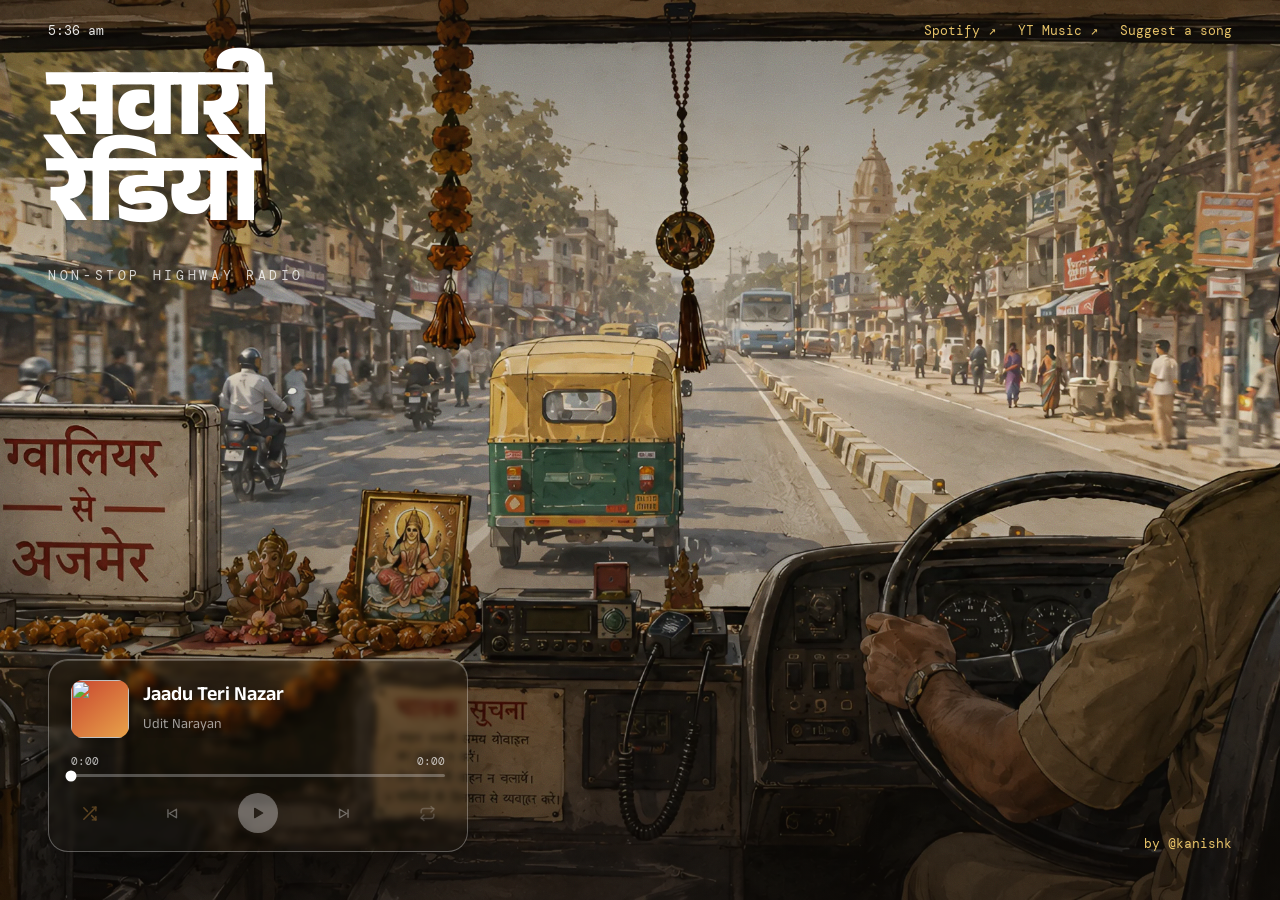
<file: index.html>
<!doctype html>
<html lang="en">
<head>
<meta charset="utf-8">
<meta name="viewport" content="width=device-width, initial-scale=1, viewport-fit=cover">
<title>सवारी रेडियो — Sawaari Radio</title>
<meta name="description" content="Non-stop highway radio from the front seat of an Indian public bus.">
<link rel="preconnect" href="https://fonts.gstatic.com" crossorigin>
<link href="https://fonts.googleapis.com/css2?family=Anek+Devanagari:wght@400;500;600;800&family=DM+Mono:wght@400;500&display=swap" rel="stylesheet">
<link rel="stylesheet" href="css/style.css">
</head>
<body>

<!-- Desktop and mobile now share the same background photo (Glass Control
     Card handoff, both breakpoints) — only the CSS crop/position differs. -->
<img class="hero" src="assets/hero.webp" alt="View of a bus dashboard and shrine looking out onto a busy Indian street.">

<div class="scrim" aria-hidden="true"></div>
<div class="grain" aria-hidden="true"></div>

<header class="status-bar">
  <span id="clock">--:--</span>

  <nav class="top-links">
    <!-- The curated playlist in each app. `si=` share tokens intentionally
         stripped — they're per-share attribution, not needed to open these. -->
    <a href="https://open.spotify.com/playlist/7woOLSZijkm50yU3QelG8X" target="_blank" rel="noopener">Spotify ↗</a>
    <a href="https://music.youtube.com/playlist?list=PLDdNNsCxZ2Js" target="_blank" rel="noopener">YT Music ↗</a>
    <button type="button" class="suggest-toggle" id="suggest-toggle" aria-expanded="false" aria-controls="suggest-panel">Suggest a song</button>
  </nav>
</header>

<div class="suggest-panel" id="suggest-panel" hidden>
  <div class="eyebrow">Suggest a song</div>
  <form id="recommend-form" novalidate>
    <input type="text" id="rec-song" name="song" maxlength="120" required autocomplete="off" placeholder="Song name">
    <input type="text" id="rec-artist" name="artist" maxlength="200" autocomplete="off" placeholder="Artist or link (optional)">

    <!-- honeypot: off-screen rather than display:none so naive bots still fill it -->
    <div class="hp" aria-hidden="true">
      <label for="rec-website">Website</label>
      <input type="text" id="rec-website" name="website" tabindex="-1" autocomplete="off">
    </div>

    <button type="submit" id="rec-submit">Send</button>
    <p class="rec-status" id="rec-status" role="status"></p>
  </form>
</div>

<div class="masthead" lang="hi">
  <div class="masthead-title">सवारी<br>रेडियो</div>
  <div class="masthead-sub">non-stop highway radio</div>
</div>

<main class="shelf-row">
  <section class="player-card" aria-label="Player">
    <!-- .track-row groups art+text into one row within the card's vertical
         stack — same structure on both desktop and mobile now that mobile's
         Glass Control Card handoff also uses a column layout. -->
    <div class="track-row">
      <img class="art" id="track-art" alt="" aria-hidden="true">

      <div class="track-info">
        <div class="eyebrow">Now playing</div>
        <div class="track-title" id="track-title">Press play</div>
        <div class="track-channel" id="track-channel">—</div>
      </div>
    </div>

    <div class="time-labels">
      <span id="time-elapsed">0:00</span>
      <span id="time-total">0:00</span>
    </div>

    <div class="progress-track" id="progress-track" role="slider" aria-label="Seek" aria-valuemin="0" aria-valuemax="100" aria-valuenow="0" tabindex="0">
      <div class="progress-fill" id="progress-fill"></div>
    </div>

    <div class="controls">
      <button class="ctrl ctrl-shuffle" id="shuffle" type="button" aria-label="Shuffle" aria-pressed="true">
        <svg viewBox="0 0 24 24" aria-hidden="true" stroke-linecap="round"><path d="M16 3h5v5"/><path d="M4 20 21 3"/><path d="M21 16v5h-5"/><path d="M15 15l6 6"/><path d="M4 4l5 5"/></svg>
      </button>
      <button class="ctrl" id="prev" type="button" aria-label="Previous track">
        <svg viewBox="0 0 24 24" aria-hidden="true"><path d="M7 6v12M19 6 9 12l10 6z"/></svg>
      </button>
      <button class="ctrl ctrl-play" id="play" type="button" aria-label="Play" aria-pressed="false">
        <svg class="icon-play" viewBox="0 0 24 24" aria-hidden="true"><path d="M7 5l12 7-12 7z"/></svg>
        <svg class="icon-pause" viewBox="0 0 24 24" aria-hidden="true"><path d="M8 5v14M16 5v14"/></svg>
      </button>
      <button class="ctrl" id="next" type="button" aria-label="Next track">
        <svg viewBox="0 0 24 24" aria-hidden="true"><path d="M17 6v12M5 6l10 6-10 6z"/></svg>
      </button>
      <button class="ctrl ctrl-repeat" id="repeat" type="button" aria-label="Repeat" data-mode="off">
        <svg viewBox="0 0 24 24" aria-hidden="true" stroke-linecap="round"><path d="M17 2l4 4-4 4"/><path d="M3 11V9a4 4 0 0 1 4-4h14"/><path d="M7 22l-4-4 4-4"/><path d="M21 13v2a4 4 0 0 1-4 4H3"/></svg>
        <span class="repeat-badge" aria-hidden="true">1</span>
      </button>
    </div>

    <p class="blocked-help" id="blocked-help" hidden></p>
  </section>

</main>

<a class="credit" href="https://github.com/kanishksingh3012" target="_blank" rel="noopener">by @kanishk</a>

<!-- hidden audio source; playback only, never visible -->
<div id="yt-player" class="yt-hidden"></div>

<script src="https://www.youtube.com/iframe_api"></script>
<script src="https://cdn.jsdelivr.net/npm/gsap@3.12.5/dist/gsap.min.js"></script>
<script src="js/app.js"></script>
<script src="js/recommend.js"></script>

</body>
</html>
</file>
<file: css/style.css>
:root {
  /* Design tokens — from design_handoff_glass_shelf_player/README.md, "Glass Shelf v2" */
  --scrim-dark: #12100e;
  --card-bg: rgba(20, 15, 11, 0.52);
  --card-border: rgba(255, 255, 255, 0.24);
  --accent-a: #c8452f;
  --accent-b: #e8a34a;
  --gold: #e8c46a;
  --text: #fff;
  --text-dim-1: rgba(255, 255, 255, 0.9);
  --text-dim-2: rgba(255, 255, 255, 0.78);
  --text-dim-3: rgba(255, 255, 255, 0.6);
  --text-dim-4: rgba(255, 255, 255, 0.62);
  --margin: 48px;
  /* Shared by .shelf-row and .credit so the credit tag always sits on the
     same horizontal line as the player card's bottom edge, at every
     breakpoint, without having to update two rules in sync by hand. */
  --shelf-bottom: 48px;
  /* Glass Control Card handoff's single tunable "glass strength" dial (0–1,
     spec default 0.26; set to 0.1 by request). Background tint alpha and
     backdrop-blur radius both derive from this one value on purpose — see
     .player-card — so they can never drift out of sync with each other. */
  --glass-amount: 0.1;
  --font-display: 'Anek Devanagari', system-ui, sans-serif;
  --font-mono: 'DM Mono', ui-monospace, monospace;
}

* { box-sizing: border-box; }

html, body {
  margin: 0;
  min-height: 100%;
  background: var(--scrim-dark);
}

body {
  min-height: 100svh;
  font-family: var(--font-display);
  color: var(--text);
  -webkit-font-smoothing: antialiased;
}

a { color: var(--gold); text-decoration: none; }
a:hover { color: var(--text); }

/* Static by decision — no idle animation on the illustration. Position/scrim
   values here are desktop's (from the Glass Control Card handoff) — mobile
   overrides both in its own media query below, using the same photo with a
   different focal point (both handoffs ship the identical dashboard-bg.png). */
.hero {
  position: fixed;
  inset: 0;
  width: 100%;
  height: 100%;
  object-fit: cover;
  object-position: 45% 60%;
  z-index: 0;
  pointer-events: none;
}

.scrim {
  position: fixed;
  inset: 0;
  z-index: 0;
  pointer-events: none;
  background: linear-gradient(180deg, rgba(20, 14, 10, .5) 0%, rgba(20, 14, 10, .08) 42%, rgba(14, 9, 6, .72) 100%);
}

.grain {
  position: fixed;
  inset: 0;
  z-index: 0;
  pointer-events: none;
  opacity: .25;
  mix-blend-mode: overlay;
  background-image: url("data:image/svg+xml,%3Csvg xmlns='http://www.w3.org/2000/svg' width='140' height='140'%3E%3Cfilter id='n'%3E%3CfeTurbulence type='fractalNoise' baseFrequency='0.9' numOctaves='2' stitchTiles='stitch'/%3E%3C/filter%3E%3Crect width='100%25' height='100%25' filter='url(%23n)'/%3E%3C/svg%3E");
  background-size: 140px 140px;
}

.status-bar,
.masthead,
.shelf-row {
  position: relative;
  z-index: 1;
}

.status-bar {
  position: fixed;
  top: 22px;
  left: var(--margin);
  right: var(--margin);
  display: flex;
  align-items: center;
  justify-content: space-between;
  font-family: var(--font-mono);
  font-size: 13px;
  color: var(--text-dim-1);
}

.top-links {
  display: flex;
  align-items: center;
  gap: 22px;
}

.suggest-toggle {
  font: inherit;
  font-family: var(--font-mono);
  font-size: inherit;
  color: var(--gold);
  background: none;
  border: none;
  padding: 0;
  cursor: pointer;
}
.suggest-toggle:hover { color: var(--text); }

/* Independent of .player-card/.credit on purpose — a small popover anchored
   to the status bar, not tied to the player card's layout or height at all. */
.suggest-panel {
  position: fixed;
  top: 60px;
  right: var(--margin);
  z-index: 2;
  width: 220px;
  padding: 16px;
  border-radius: 14px;
  background: var(--card-bg);
  backdrop-filter: blur(20px);
  -webkit-backdrop-filter: blur(20px);
  border: 1px solid var(--card-border);
  box-shadow: 0 14px 40px rgba(0, 0, 0, .4), inset 0 1px 0 rgba(255, 255, 255, .2);
}

#recommend-form {
  margin-top: 8px;
  display: flex;
  flex-direction: column;
  gap: 8px;
}

#recommend-form input {
  border: 1px solid var(--card-border);
  border-radius: 8px;
  background: rgba(0, 0, 0, .28);
  padding: 8px 10px;
  color: var(--text);
  font: inherit;
  font-size: 13px;
}
#recommend-form input::placeholder { color: rgba(255, 255, 255, .4); }

#rec-submit {
  align-self: flex-start;
  border: 1px solid var(--card-border);
  border-radius: 999px;
  background: rgba(232, 196, 106, .16);
  color: var(--text);
  padding: 6px 16px;
  font: inherit;
  font-size: 13px;
  cursor: pointer;
}
#rec-submit:hover { background: rgba(232, 196, 106, .28); }
#rec-submit:disabled { opacity: .5; cursor: default; }

.rec-status {
  margin: 8px 0 0;
  font-size: 12px;
  color: var(--text-dim-3);
}
/* Reserving height for this even when empty (the old min-height) left a
   visually disproportionate dead strip at the bottom of this small panel —
   only take up space once there's actually a message to show. */
.rec-status:empty {
  margin: 0;
  display: none;
}
.rec-status[data-tone="error"] { color: #ff9f8d; }
.rec-status[data-tone="ok"] { color: #9fe0b4; }

.masthead {
  position: fixed;
  top: 76px;
  left: var(--margin);
  z-index: 1;
  max-width: calc(100vw - 2 * var(--margin));
}

.masthead-title {
  font-weight: 800;
  font-size: 96px;
  line-height: .9;
  color: var(--text);
  letter-spacing: -0.03em;
}

.masthead-sub {
  margin-top: 18px;
  font-family: var(--font-mono);
  font-size: 13px;
  letter-spacing: .28em;
  text-transform: uppercase;
  color: var(--text-dim-2);
}

.shelf-row {
  position: fixed;
  left: var(--margin);
  right: var(--margin);
  bottom: var(--shelf-bottom);
  z-index: 1;
  display: flex;
  align-items: flex-end;
  justify-content: space-between;
  gap: 24px;
  flex-wrap: wrap;
}

/* Glass Control Card handoff (design_handoff_glass_control_card/README.md).
   Fixed-width vertical card, not the old fit-content horizontal row —
   width no longer depends on content, so the old .blocked-help ballooning
   fix (max-width hack) isn't needed here; a fixed width can't balloon. */
.player-card {
  width: 420px;
  box-sizing: border-box;
  padding: 20px 22px 18px;
  display: flex;
  flex-direction: column;
  border-radius: 20px;
  /* Both derive from the one --glass-amount dial — see :root. */
  background: rgba(28, 20, 14, var(--glass-amount));
  backdrop-filter: blur(calc(30px * var(--glass-amount))) saturate(1.1);
  -webkit-backdrop-filter: blur(calc(30px * var(--glass-amount))) saturate(1.1);
  border: 1px solid rgba(255, 255, 255, .3);
  box-shadow: 0 20px 50px rgba(0, 0, 0, .4), inset 0 1px 0 rgba(255, 255, 255, .22);
  /* Keeps card text legible however transparent the glass fill gets —
     text opacity itself always stays 1, per the handoff. */
  text-shadow: 0 1px 10px rgba(0, 0, 0, .6);
}

/* Groups art+text into one row within the card's vertical stack — shared
   as-is by mobile too, since both breakpoints' Glass Control Card handoffs
   use the same column layout and content order. */
.track-row {
  display: flex;
  align-items: center;
  gap: 14px;
}

.art {
  width: 58px;
  height: 58px;
  flex: none;
  border-radius: 12px;
  background: linear-gradient(140deg, var(--accent-a), var(--accent-b));
  box-shadow: 0 4px 14px rgba(0, 0, 0, .35);
  object-fit: cover;
}

.track-info {
  min-width: 0;
}

/* "NOW PLAYING" eyebrow isn't part of this card's design on either
   breakpoint (kept in markup, not deleted, in case a future design wants it
   back). */
.eyebrow {
  display: none;
  font-family: var(--font-mono);
  font-size: 10px;
  letter-spacing: .24em;
  text-transform: uppercase;
  color: var(--text-dim-4);
}

.track-title {
  font-size: 20px;
  font-weight: 600;
  color: var(--text);
  white-space: nowrap;
  overflow: hidden;
  text-overflow: ellipsis;
}

.track-channel {
  font-size: 14px;
  color: rgba(255, 255, 255, .6);
  white-space: nowrap;
  overflow: hidden;
  text-overflow: ellipsis;
}

.time-labels {
  margin-top: 16px;
  display: flex;
  justify-content: space-between;
  font-family: var(--font-mono);
  font-size: 11px;
  color: rgba(255, 255, 255, .7);
}

.progress-track {
  margin-top: 6px;
  position: relative;
  height: 3px;
  border-radius: 2px;
  background: rgba(255, 255, 255, .28);
  cursor: pointer;
  touch-action: none; /* dragging the thin bar shouldn't trigger page scroll on touch */
}

.progress-fill {
  display: block;
  width: 0%;
  height: 100%;
  border-radius: 2px;
  background: var(--text);
  position: relative;
}

/* Permanent scrubber handle on the fill's leading edge (mobile has its own,
   larger, ::after handle inside its own media query — this one is scoped
   to desktop's thinner 3px track via the min-width query below). */
.progress-fill::after {
  content: '';
  position: absolute;
  left: 100%;
  top: 50%;
  transform: translate(-50%, -50%);
  width: 11px;
  height: 11px;
  border-radius: 50%;
  background: var(--text);
}

.controls {
  margin-top: 16px;
  padding: 0 2px;
  display: flex;
  align-items: center;
  justify-content: space-between;
  color: var(--text);
}

.ctrl {
  display: grid;
  place-items: center;
  /* 32px minimum hit target per the handoff, even though the visible glyph
     is smaller — the icon itself is sized via .ctrl svg below. */
  width: 32px;
  height: 32px;
  padding: 0;
  border: none;
  background: transparent;
  color: inherit;
  cursor: pointer;
  border-radius: 50%;
}

.ctrl:disabled { opacity: .35; cursor: default; }

.ctrl svg {
  width: 17px;
  height: 17px;
  fill: none;
  stroke: currentColor;
  stroke-width: 2;
  stroke-linejoin: round;
}

.ctrl-play {
  width: 40px;
  height: 40px;
  background: rgba(255, 255, 255, .92);
  color: #1a1613;
  box-shadow: 0 6px 18px rgba(0, 0, 0, .3);
}
.ctrl-play svg { fill: currentColor; stroke: currentColor; width: 16px; height: 16px; }

/* The `hidden` attribute does not hide SVG elements, so swap on a state class. */
.ctrl-play .icon-pause,
.ctrl-play.is-playing .icon-play { display: none; }
.ctrl-play.is-playing .icon-pause { display: block; }

/* Shuffle: the one constant-accent icon (amber), per the handoff — dims to
   the shared inactive tone when toggled off, no separate "toggled-off amber"
   state to define. Repeat cycles off/all/one and reuses the same colors. */
.ctrl-shuffle { color: var(--accent-b); }
.ctrl-shuffle[aria-pressed="false"] { color: rgba(255, 255, 255, .55); }

.ctrl-repeat[data-mode="off"] { color: rgba(255, 255, 255, .55); }
.ctrl-repeat[data-mode="all"],
.ctrl-repeat[data-mode="one"] { color: var(--accent-b); }

.repeat-badge {
  display: none;
  position: absolute;
  bottom: 2px;
  right: 2px;
  font-family: var(--font-mono);
  font-size: 8px;
  line-height: 1;
  color: inherit;
}
.ctrl-repeat { position: relative; }
.ctrl-repeat[data-mode="one"] .repeat-badge { display: block; }

/* Only shown when playback is actually blocked — drops onto its own full
   row (`flex: 1 0 100%` needs .player-card's `flex-wrap: wrap`) so the
   message can wrap instead of truncating like the title/channel lines. */
/* Simple now that .player-card is a fixed-420px-wide column layout: no
   flex-basis/min-width tricks needed (those were for the old row+wrap card,
   where width was content-derived and could balloon — a fixed width can't).
   Needs its own margin-top since .player-card has no `gap` of its own to
   borrow spacing from (each section here sets its own explicit margin-top
   instead, so this just follows that same pattern). */
.blocked-help {
  margin-top: 16px;
  padding-top: 12px;
  border-top: 1px solid var(--card-border);
  font-size: 12px;
  line-height: 1.5;
  color: var(--accent-b);
}

/* Sits on the same horizontal line as the player card's bottom edge
   (shares --shelf-bottom with .shelf-row) and matches the Spotify/YT Music
   links in the status bar — same gold, same 13px, same font. */
.credit {
  position: fixed;
  right: var(--margin);
  bottom: var(--shelf-bottom);
  z-index: 1;
  font-family: var(--font-mono);
  font-size: 13px;
  color: var(--gold);
}
.credit:hover { color: var(--text); }

.yt-hidden {
  position: absolute;
  width: 1px;
  height: 1px;
  left: -9999px;
  opacity: 0;
  pointer-events: none;
}

/* Honeypot: off-screen rather than display:none, so naive bots that skip
   invisible fields still fill it in. Lost when the old recommend form's
   CSS was stripped during the rebrand — needed again now it's back. */
.hp {
  position: absolute;
  left: -9999px;
  width: 1px;
  height: 1px;
  overflow: hidden;
}

:focus-visible {
  outline: 2px solid var(--gold);
  outline-offset: 2px;
}

/* Design frame is 1280x720; below that the masthead and status bar are
   scaled down and the shelf stacks so the card never exceeds the viewport.
   The far-left/right scenery is lost on narrow viewports — accepted tradeoff. */
@media (max-width: 900px) {
  .masthead-title { font-size: clamp(48px, 12vw, 96px); }
}

/* Mobile — design_handoff_glass_control_card_mobile/README.md, 390x844
   frame. Same "Glass Control Card" language as desktop (shared column
   layout, shared --glass-amount dial, same card content/order) — the real
   differences are just the photo's focal point, the scrim ramp, and a
   handful of smaller-scale tokens (card padding, art/type sizes, handle). */
@media (max-width: 767px) {
  :root { --margin: 24px; --shelf-bottom: 34px; }

  /* Same photo as desktop, different focal point — dashboard/shrine area. */
  .hero { object-position: 35% 65%; }

  .scrim {
    background: linear-gradient(180deg,
      rgba(20, 14, 10, .55) 0%,
      rgba(20, 14, 10, .15) 40%,
      rgba(14, 9, 6, .75) 100%);
  }

  .status-bar { top: 14px; font-size: 13px; color: var(--text); align-items: flex-start; }
  /* Three items (Spotify/YT Music/Suggest) don't fit on one line at mobile
     widths without crowding the clock — wraps to a second, right-aligned
     line instead of shrinking the gap to almost nothing. */
  .top-links { flex-wrap: wrap; justify-content: flex-end; gap: 10px 14px; max-width: 60%; }

  .masthead { top: 196px; }
  .masthead-title {
    font-size: 46px;
    line-height: .92;
    letter-spacing: -0.02em;
    text-shadow: 0 4px 26px rgba(0, 0, 0, .5);
  }
  .masthead-sub { margin-top: 12px; font-size: 11px; letter-spacing: .22em; }

  .shelf-row {
    flex-direction: column;
    align-items: stretch;
  }

  /* Card is full-width of the 24px gutters, not fixed-width like desktop's
     420px — everything else (column direction, glass background/blur,
     border, shadow, text-shadow) is inherited from the shared .player-card
     rule above, since the mobile handoff's values match desktop's exactly. */
  .player-card {
    width: 100%;
    padding: 20px 20px 18px;
  }

  .art { width: 56px; height: 56px; }

  .track-title { font-size: 19px; }
  .track-channel { font-size: 13px; }

  /* Handle is 1px larger than desktop's (12px vs 11px) — only the size
     changes, position still inherits the shared left:100% rule above. */
  .progress-fill::after { width: 12px; height: 12px; }

  /* All five transport icons meet the spec's 44x44 minimum touch target
     (desktop's 32px .ctrl is too small to tap reliably) at the spec's own
     19px base icon size. Play keeps desktop's proportionally-larger circle
     for the same visual hierarchy, just scaled to this card's smaller tokens. */
  .ctrl { width: 44px; height: 44px; }
  .ctrl svg { width: 19px; height: 19px; }
  .ctrl-play { width: 54px; height: 54px; }
  .ctrl-play svg { width: 21px; height: 21px; }

  /* Card is full-width here, so the shared bottom line would put this
     right on top of the play button — sits just below the card instead. */
  .credit { bottom: 10px; }
}

/* Every positioned element here is `position: fixed` and sized off the
   1280x720 design frame with no regard for viewport height. On a short
   viewport (landscape phone, a small resized window) the masthead and the
   bottom player card can overlap — this compresses both so they never meet.
   Scoped to >=768px: it collapses the card to a fixed-height single row,
   which would truncate the stacked mobile layout and push the transport
   controls out of view. Narrow-and-short is handled separately below. */
@media (max-height: 480px) and (min-width: 768px) {
  :root { --shelf-bottom: 14px; }

  .status-bar { top: 12px; }

  .masthead { top: 40px; }
  .masthead-title { font-size: clamp(28px, 8vw, 44px); line-height: .95; }
  .masthead-sub { margin-top: 6px; font-size: 10px; }

  /* No .transport to compress anymore (it's gone) — shrink the new vertical
     stack proportionally instead: smaller art/type, tighter inter-row
     margins, smaller buttons, narrower fixed card width. */
  .player-card { width: 320px; padding: 14px 16px 12px; }
  .art { width: 44px; height: 44px; }
  .track-title { font-size: 16px; }
  .track-channel { font-size: 12px; }
  .time-labels { margin-top: 10px; }
  .progress-track { margin-top: 4px; }
  .controls { margin-top: 10px; }
  .ctrl { width: 28px; height: 28px; }
  .ctrl svg { width: 14px; height: 14px; }
  .ctrl-play { width: 34px; height: 34px; }
  .ctrl-play svg { width: 14px; height: 14px; }
}

/* Narrow AND short — split-screen, a foldable, or a small resized window.
   Keeps the stacked mobile layout (so the transport stays reachable) but
   tightens the masthead and card enough that both still fit. */
@media (max-height: 620px) and (max-width: 767px) {
  :root { --shelf-bottom: 20px; }

  /* Card is still full-width here so this can't follow --shelf-bottom
     (same reasoning as the base mobile block) — and the gap below the card
     is only 20px now, too tight for the inherited 10px/13px pairing without
     touching the card, so both are pulled in further. */
  .credit { bottom: 2px; font-size: 11px; }

  .masthead { top: 56px; }
  .masthead-title { font-size: 30px; }
  .masthead-sub { margin-top: 8px; font-size: 10px; letter-spacing: .18em; }

  .player-card { padding: 14px 16px 16px; }
  .art { width: 48px; height: 48px; border-radius: 10px; }
  .track-title { font-size: 17px; }
  .track-channel { font-size: 12px; }

  .time-labels { margin-top: 10px; }
  .progress-track { margin-top: 4px; }

  .controls { margin-top: 8px; }
  .ctrl-play { width: 48px; height: 48px; }
  .ctrl-play svg { width: 18px; height: 18px; }
}

@media (prefers-reduced-motion: reduce) {
  * { animation: none !important; transition: none !important; }
}
</file>
